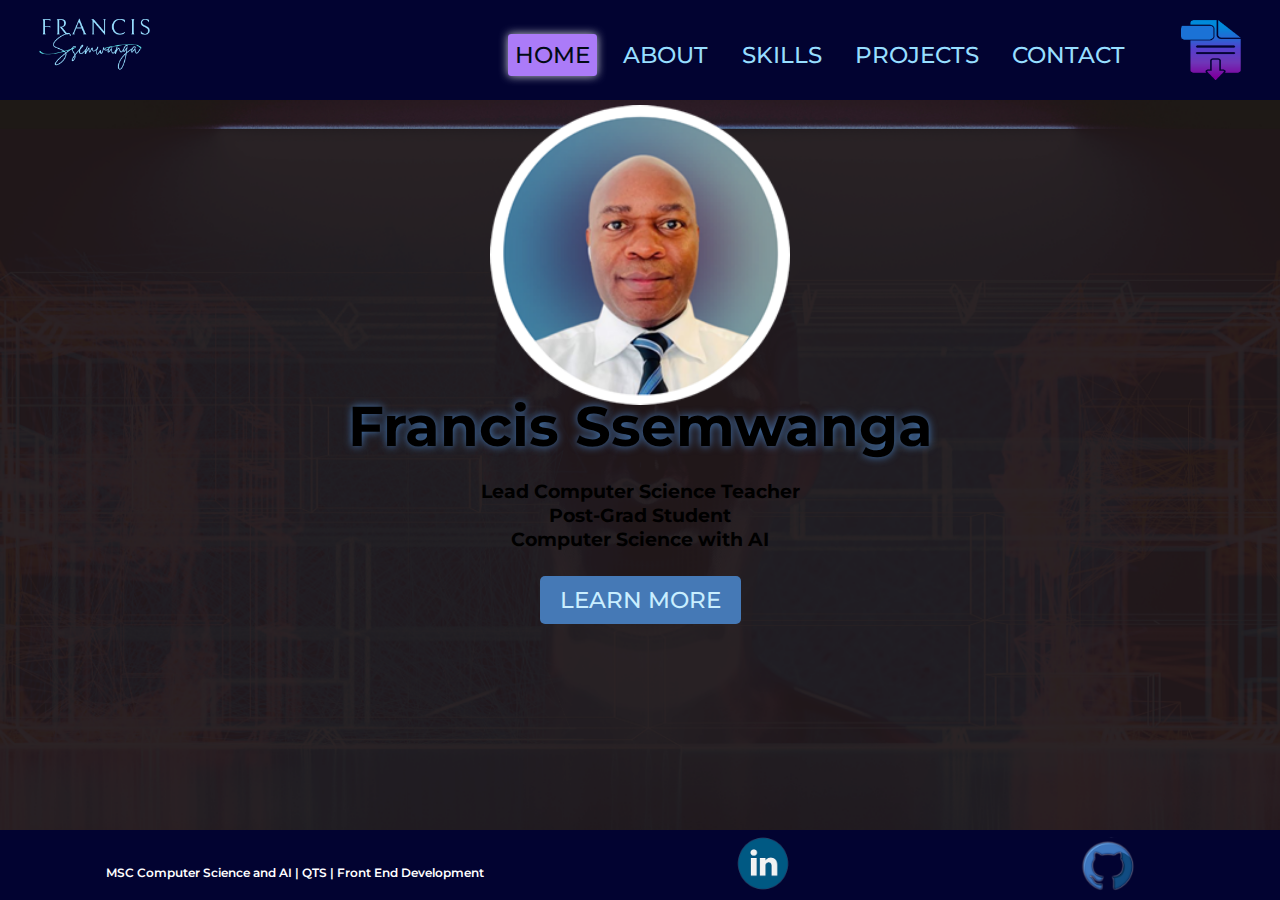
<file: index.html>
<!DOCTYPE html>
<html lang="en">
<head>
    <meta charset="UTF-8">
    <meta http-equiv="X-UA-Compatible" content="IE=edge">
    <meta name="viewport" content="width=device-width, initial-scale=1.0">
    <title>Francis Ssemwanga | Portfolio</title>
    <link rel="stylesheet" href="assets/styles/styles.css">
</head>
    <body>
    <header>
        <div class="logo"><img src="assets/images/name_logo2.png" alt=""></div> 
        <nav class="mainNav" role="navigation" aria-label="main">
        
  
        
         <ul>
                <li><a class ="active" href="index.html">Home</a></li>
                <li><a href="about.html">About</a></li>
                <li><a href="skills.html">Skills</a></li>
                <li><a href="#projects-section">Projects</a></li>
                <li><a href="#contact-section">Contact</a></li>
                <!-- <li><a href="#resume-section">Resume</a></li> -->
                
         </ul>
         <div id ="cvDownload" class="cvDownload" title="Download CV"><img src="assets/images/cvDownload.png" alt="cv download" onclick="downloadPdf()"></div>
        </nav>
        <div class="mobLinks"> 
                <div class="mobileLinks">
                    <nav class="molinks">
                    <ul >
                        <li><a class ="active" href="index.html">Home</a></li>
                        <li><a href="about.html">About</a></li>
                        <li><a href="skills.html">Skills</a></li>
                        <li><a href="#projects-section">Projects</a></li>
                        <li><a href="#contact-section">Contact</a></li>
                    </ul>
                    </nav>
                </div>       
                <div id ="cvDownload" class="cvDownload" title="Download CV"><img src="assets/images/cvDownload.png" alt="cv download" onclick="downloadPdf()"></div>
                <div class="burger"><img  src="assets/images/burger.png" alt="burger icon image"></div>
                </nav>
        </div>
     </header>
        
    <main>
        <section id="intro-section">
            <div id="profilePic">
                <img src="assets/images/fssemwanga_profile.png" alt="image of Francis">
            </div>
           <h1>Francis Ssemwanga</h1>
            <h3>
                Lead Computer Science Teacher <br> Post-Grad Student <br>Computer Science with AI 
            </h3>
            <div class="eport"><a href="about.html">Learn More</a></div>
        </section>
       
    </main>
    <footer>
      <div class="qualifications">MSC Computer Science and AI |  QTS |  Front End Development</div>
      <div class="linkdin" title="Linkedin"><a href="https://www.linkedin.com/in/francis-ssemwanga-897a7112a/"><img src="assets/images/linkedin-icon.png" alt="linkedin icon"></a></div>
      <div class="git" title="Github"><a href="https://github.com/f-ssemwanga"><img src="assets/images/github-icon.png" alt="githum icon"></a></div>
    </footer>
    <script src="assets/scripts/controller.js"></script>
</body>
</html>
</file>
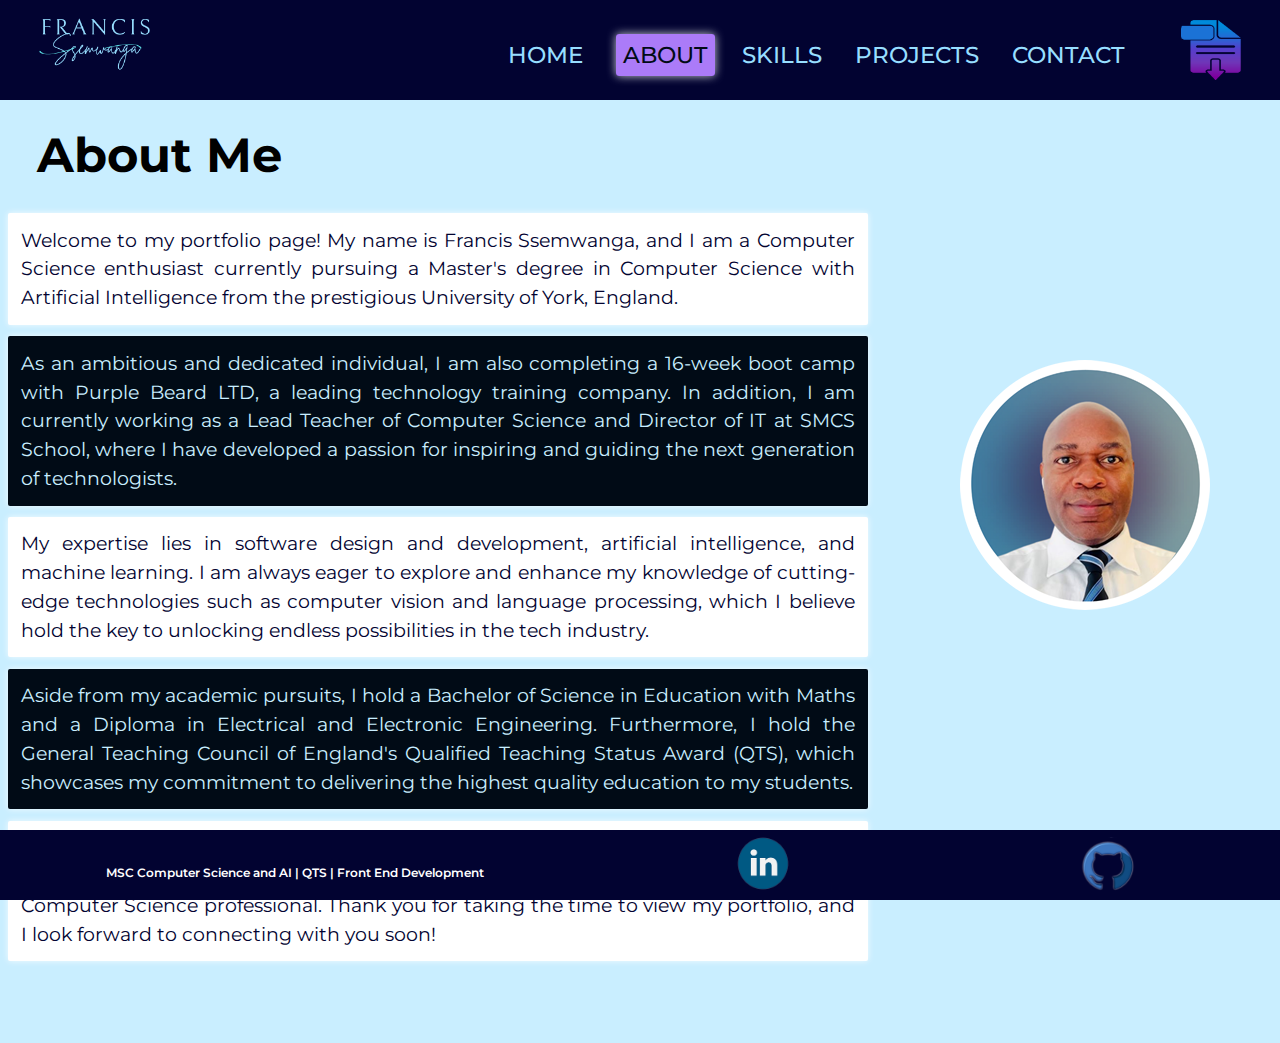
<file: about.html>
<!DOCTYPE html>
<html lang="en">
<head>
    <meta charset="UTF-8">
    <meta http-equiv="X-UA-Compatible" content="IE=edge">
    <meta name="viewport" content="width=device-width, initial-scale=1.0">
    <title>Francis Ssemwanga | Portfolio</title>
    <link rel="stylesheet" href="assets/styles/styles.css">
    <body>
        <header>
            <div class="logo"><img src="assets/images/name_logo2.png" alt=""></div> 
            <nav class="mainNav" role="navigation" aria-label="main">
            
      
            
             <ul>
                    <li><a href="index.html">Home</a></li>
                    <li><a  class ="active" href="about.html">About</a></li>
                    <li><a href="skills.html">Skills</a></li>
                    <li><a href="#projects-section">Projects</a></li>
                    <li><a href="#contact-section">Contact</a></li>
                    <!-- <li><a href="#resume-section">Resume</a></li> -->
                    
             </ul>
             <div id ="cvDownload" class="cvDownload" title="Download CV"><img src="assets/images/cvDownload.png" alt="cv download" onclick="downloadPdf()"></div>
            </nav>
            <div class="mobLinks"> 
                    <div class="mobileLinks">
                        <nav class="molinks">
                        <ul >
                            <li><a class ="active" href="index.html">Home</a></li>
                            <li><a href="about.html">About</a></li>
                            <li><a href="skills.html">Skills</a></li>
                            <li><a href="#projects-section">Projects</a></li>
                            <li><a href="#contact-section">Contact</a></li>
                        </ul>
                        </nav>
                    </div>       
                    <div id ="cvDownload" class="cvDownload" title="Download CV"><img src="assets/images/cvDownload.png" alt="cv download" onclick="downloadPdf()"></div>
                    <div class="burger"><img  src="assets/images/burger.png" alt="burger icon image"></div>
                    </nav>
            </div>
         </header>
        
    <main>
        <section id="about-section">
            <div class="aboutHeading">
                <h2>About Me</h2>
            </div>
           <div class="about-container"> 
            <div class="cards">
                <p>Welcome to my portfolio page! My name is Francis Ssemwanga, and I am a Computer Science enthusiast currently pursuing a Master's degree in Computer Science with Artificial Intelligence from the prestigious University of York, England.</p>
                <p>As an ambitious and dedicated individual, I am also completing a 16-week boot camp with Purple Beard LTD, a leading technology training company. In addition, I am currently working as a Lead Teacher of Computer Science and Director of IT at SMCS School, where I have developed a passion for inspiring and guiding the next generation of technologists.</p>
                <p>My expertise lies in software design and development, artificial intelligence, and machine learning. I am always eager to explore and enhance my knowledge of cutting-edge technologies such as computer vision and language processing, which I believe hold the key to unlocking endless possibilities in the tech industry.</p>
                <p>Aside from my academic pursuits, I hold a Bachelor of Science in Education with Maths and a Diploma in Electrical and Electronic Engineering. Furthermore, I hold the General Teaching Council of England's Qualified Teaching Status Award (QTS), which showcases my commitment to delivering the highest quality education to my students.</p>
                <p>I am confident that my diverse skill set, passion for technology, and drive to succeed make me an excellent candidate for any organisation seeking a talented and dedicated Computer Science professional. Thank you for taking the time to view my portfolio, and I look forward to connecting with you soon!</p>
            </div>
            <div class="aboutPicture">
                <img src="assets/images/fssemwanga_profile.png" alt="image of Francis">
            </div>   
        </div>              
        </section>
       
    </main>
    <footer>
        <div class="qualifications">MSC Computer Science and AI |  QTS |  Front End Development</div>
        <div class="linkdin" title="Linkedin"><a href="https://www.linkedin.com/in/francis-ssemwanga-897a7112a/"><img src="assets/images/linkedin-icon.png" alt="linkedin icon"></a></div>
        <div class="git" title="Github"><a href="https://github.com/f-ssemwanga"><img src="assets/images/github-icon.png" alt="githum icon"></a></div>
      </footer>
      <script src="assets/scripts/controller.js"></script>
</body>
</html>
</file>
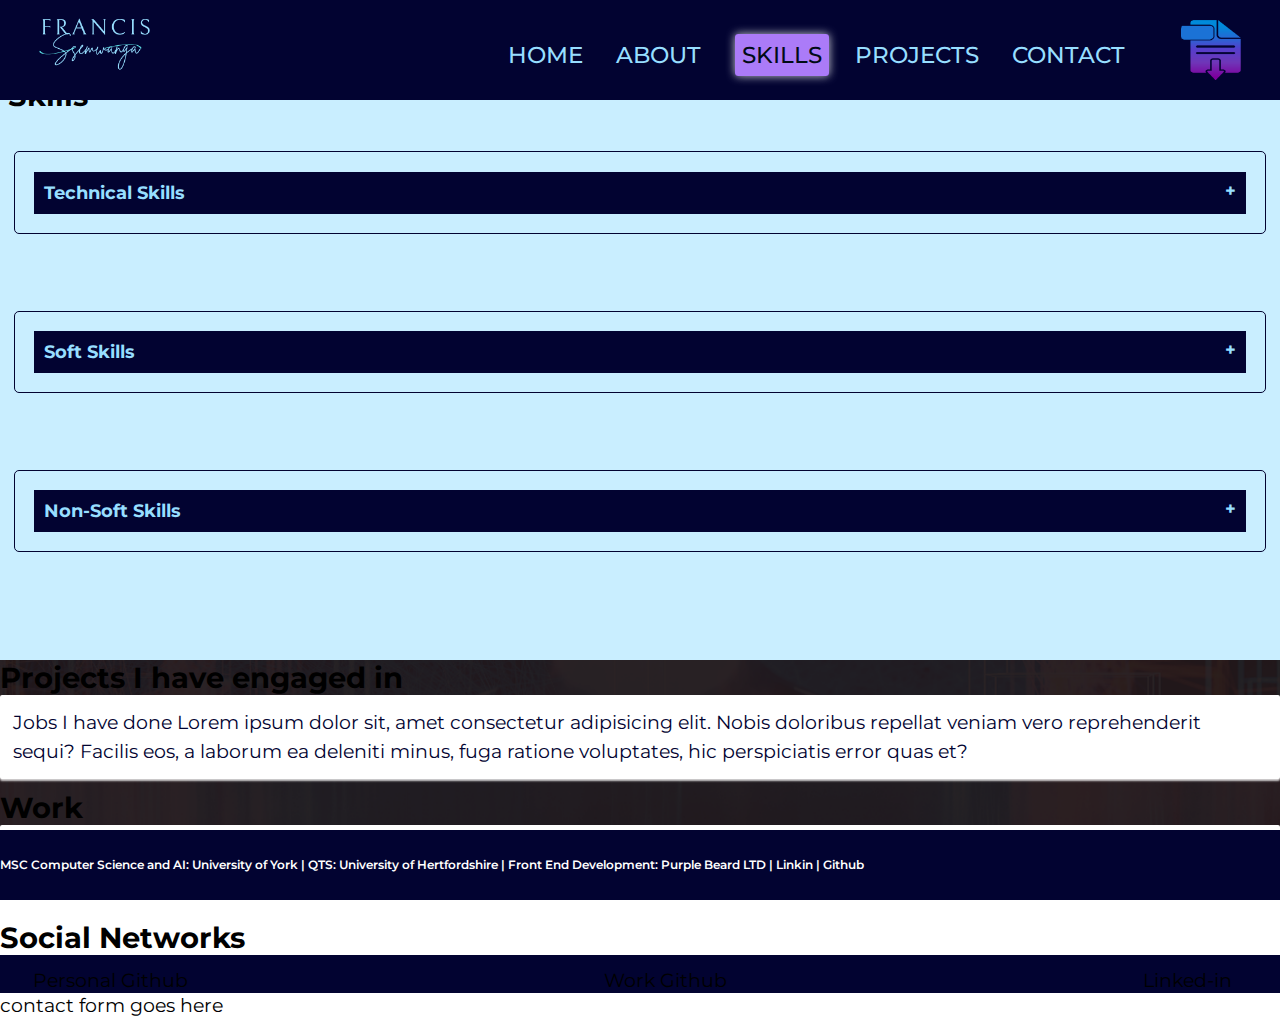
<file: projects.html>
<!DOCTYPE html>
<html lang="en">
<head>
    <meta charset="UTF-8">
    <meta http-equiv="X-UA-Compatible" content="IE=edge">
    <meta name="viewport" content="width=device-width, initial-scale=1.0">
    <title>Francis Ssemwanga | Portfolio</title>
    <link rel="stylesheet" href="assets/styles/styles.css">
    <link rel="stylesheet" href="https://cdnjs.cloudflare.com/ajax/libs/font-awesome/5.15.3/css/all.min.css" integrity="sha512-NzeYsZI8W74iAqlkNy6G9f6Uv2Q4eKwM1J+nFmYavZpE8kfS6iKUH9cz9q3+U6D4Fw08MT24A7/Sa6YKM/d0Ew==" crossorigin="anonymous" referrerpolicy="no-referrer" />

    </head>
    <body>
        <header>
            <div class="logo"><img src="assets/images/name_logo2.png" alt=""></div> 
            <nav class="mainNav" role="navigation" aria-label="main">
            
      
            
             <ul>
                    <li><a href="index.html">Home</a></li>
                    <li><a href="about.html">About</a></li>
                    <li><a  class ="active"href="#skills-section">Skills</a></li>
                    <li><a href="#projects-section">Projects</a></li>
                    <li><a href="#contact-section">Contact</a></li>
                    <!-- <li><a href="#resume-section">Resume</a></li> -->
                    
             </ul>
             <div id ="cvDownload" class="cvDownload" title="Download CV"><img src="assets/images/cvDownload.png" alt="cv download" onclick="downloadPdf()"></div>
            </nav>
            <div class="mobLinks"> 
                    <div class="mobileLinks">
                        <nav class="molinks">
                        <ul >
                            <li><a href="index.html">Home</a></li>
                            <li><a href="about.html">About</a></li>
                            <li><a class ="active" href="skills.html">Skills</a></li>
                            <li><a href="#projects-section">Projects</a></li>
                            <li><a href="#contact-section">Contact</a></li>
                        </ul>
                        </nav>
                    </div>       
                    <div id ="cvDownload" class="cvDownload" title="Download CV"><img src="assets/images/cvDownload.png" alt="cv download" onclick="downloadPdf()"></div>
                    <div class="burger"><img  src="assets/images/burger.png" alt="burger icon image"></div>
                    </nav>
            </div>
         </header>
        
    <main>
        <section id="skills-section">
           <div id="skillsHeading sectionh2"> 
                <h2>Skills</h2>
           </div>
           
            <div class="skill-group">
              <h3>Technical Skills <i class="arrow-icon fas fa-chevron-right"></i></h3>
         
              <ul>
                <li>Programming languages: Python, Java, HTML, CSS, JavaScript</li>
                <li>Tools and technologies: Git, VSCode, Jupyter notebooks, Google colab, SQLite, SQL</li>
                <li>Python modules: pandas, numpy, matplot lib, pygame, pyQt5, TensorFlow</li>
                <li>Graphics editing software: Adobe Fireworks, Adobe InDesign</li>
              </ul>
            </div>
            <div class="skill-group">
              <h3>Soft Skills <i class="arrow-icon fas fa-chevron-right"></i></h3>
           
              <ul>
                <li>Problem-solving: Able to identify and analyse complex problems and develop effective solutions.</li>
                <li>Analytical thinking: Skilled in breaking down complex problems into smaller components and analyzing each component to find potential solutions.</li>
                <li>Time management: Able to prioritize tasks, meet deadlines, and efficiently use time to balance academic studies, work, and a boot camp.</li>
                <li>Attention to detail: Keen eye for catching small errors or bugs, and ensuring code accuracy and efficiency.</li>
                <li>Adaptability: Willingness to learn and adapt to new tools, technologies, and languages.</li>
                <li>Communication: Effective communication of complex technical information to a variety of audiences, including students, colleagues, and stakeholders.</li>
                <li>Creativity: Skilled in graphics editing and video editing, indicating a strong creative skill set that can be applied to other areas of work.</li>
              </ul>
            </div>
            <div class="skill-group">
              <h3>Non-Soft Skills <i class="arrow-icon fas fa-chevron-right"></i></h3>
              
              <ul>
                <li>Presenting: Able to deliver engaging and informative presentations to a variety of audiences.</li>
                <li>Training: Skilled in providing effective training to colleagues and students.</li>
                <li>Leadership: Ability to lead teams and projects towards success.</li>
                <li>Teamwork: Experienced in collaborating with team members to achieve shared goals.</li>
              </ul>
            </div>
        </section>
        
        <section id="projects-section">
            <h2>Projects I have engaged in </h2>
            <p>Jobs I have done
                Lorem ipsum dolor sit, amet consectetur adipisicing elit. Nobis doloribus repellat veniam vero reprehenderit sequi? Facilis eos, a laborum ea deleniti minus, fuga ratione voluptates, hic perspiciatis error quas et?
            </p>
        </section>
        <section id="resume-section">
            <h2>Work</h2>
            <p>Jobs I have done
                Lorem ipsum dolor sit, amet consectetur adipisicing elit. Nobis doloribus repellat veniam vero reprehenderit sequi? Facilis eos, a laborum ea deleniti minus, fuga ratione voluptates, hic perspiciatis error quas et?
            </p>
        </section>


        <section id="social_contact-section">
            <h2>Social Networks</h2>
            <nav role="navigation" aria-label="social navigation">
                <ul>
                    <li><a href="#"></a>Personal Github</li>
                    <li><a href="#"></a>Work Github</li>
                    <li><a href="#"></a>Linked-in</li>
                </ul>
            </nav>
            contact form goes here
        </section>
    </main>
    <footer>
        MSC Computer Science and AI: University of York | QTS: University of Hertfordshire | Front End Development: Purple Beard LTD | Linkin | Github</a>
    </footer>
    <script src="assets/scripts/controller.js"></script>
</body>
</html>
</file>
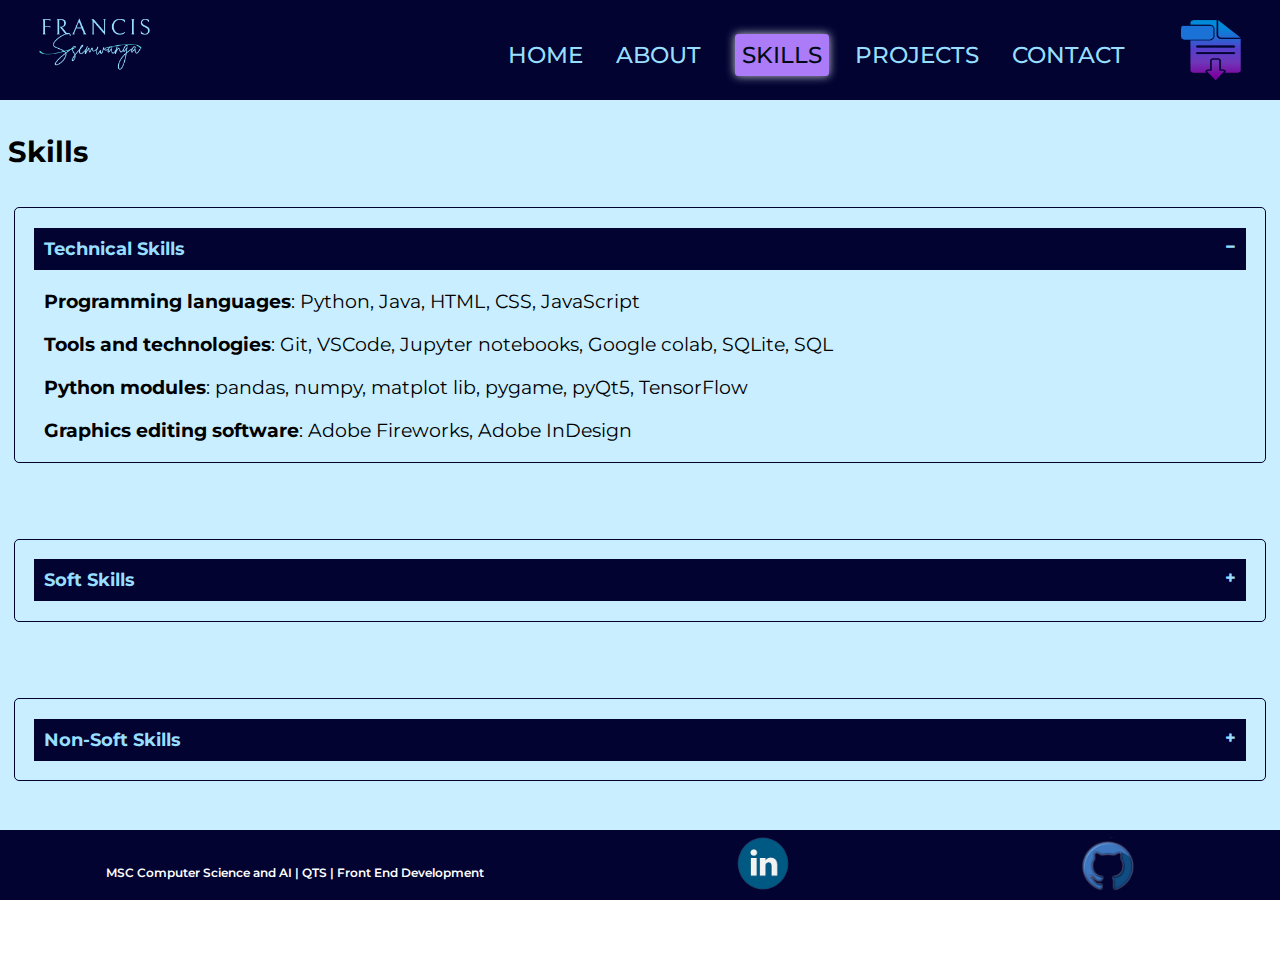
<file: skills.html>
<!DOCTYPE html>
<html lang="en">
<head>
    <meta charset="UTF-8">
    <meta http-equiv="X-UA-Compatible" content="IE=edge">
    <meta name="viewport" content="width=device-width, initial-scale=1.0">
    <title>Francis Ssemwanga | Portfolio</title>
    <link rel="stylesheet" href="assets/styles/styles.css">
    <!-- <link rel="stylesheet" href="https://cdnjs.cloudflare.com/ajax/libs/font-awesome/5.15.3/css/all.min.css" integrity="sha512-NzeYsZI8W74iAqlkNy6G9f6Uv2Q4eKwM1J+nFmYavZpE8kfS6iKUH9cz9q3+U6D4Fw08MT24A7/Sa6YKM/d0Ew==" crossorigin="anonymous" referrerpolicy="no-referrer" /> -->

    </head>
    <body>
        <header>
            <div class="logo"><img src="assets/images/name_logo2.png" alt=""></div> 
            <nav class="mainNav" role="navigation" aria-label="main">
            
      
            
             <ul>
                    <li><a href="index.html">Home</a></li>
                    <li><a href="about.html">About</a></li>
                    <li><a  class ="active"href="#skills.html">Skills</a></li>
                    <li><a href="#projects-section">Projects</a></li>
                    <li><a href="#contact-section">Contact</a></li>
                    <!-- <li><a href="#resume-section">Resume</a></li> -->
                    
             </ul>
             <div id ="cvDownload" class="cvDownload" title="Download CV"><img src="assets/images/cvDownload.png" alt="cv download" onclick="downloadPdf()"></div>
            </nav>
            <div class="mobLinks"> 
                    <div class="mobileLinks">
                        <nav class="molinks">
                        <ul >
                            <li><a href="index.html">Home</a></li>
                            <li><a href="about.html">About</a></li>
                            <li><a class ="active" href="skills.html">Skills</a></li>
                            <li><a href="#projects-section">Projects</a></li>
                            <li><a href="#contact-section">Contact</a></li>
                        </ul>
                        </nav>
                    </div>       
                    <div id ="cvDownload" class="cvDownload" title="Download CV"><img src="assets/images/cvDownload.png" alt="cv download" onclick="downloadPdf()"></div>
                    <div class="burger"><img  src="assets/images/burger.png" alt="burger icon image"></div>
                    </nav>
            </div>
         </header>
        
    <main>
        <section id="skills-section">
           <div id="skillsHeading"> 
                <h2>Skills</h2>
           </div>
           
            <div class="skill-group active">
              <h3>Technical Skills </h3>
         
              <ul>
                <li><span class="subhead">Programming languages</span>: Python, Java, HTML, CSS, JavaScript</li>
                <li><span class="subhead">Tools and technologies</span>: Git, VSCode, Jupyter notebooks, Google colab, SQLite, SQL</li>
                <li><span class="subhead">Python modules</span>: pandas, numpy, matplot lib, pygame, pyQt5, TensorFlow</li>
                <li><span class="subhead">Graphics editing software</span>: Adobe Fireworks, Adobe InDesign</li>
              </ul>
            </div>
            <div class="skill-group">
              <h3>Soft Skills</h3>
           
              <ul>
                <li><span class="subhead">Problem-solving</span>: Able to identify and analyse complex problems and develop effective solutions.</li>
                <li><span class="subhead">Analytical thinking</span>: Skilled in breaking down complex problems into smaller components and analyzing each component to find potential solutions.</li>
                <li><span class="subhead">Time management</span>: Able to prioritize tasks, meet deadlines, and efficiently use time to balance academic studies, work, and a boot camp.</li>
                <li><span class="subhead">Attention to detail</span>: Keen eye for catching small errors or bugs, and ensuring code accuracy and efficiency.</li>
                <li><span class="subhead">Adaptability</span>: Willingness to learn and adapt to new tools, technologies, and languages.</li>
                <li><span class="subhead">Communication</span>: Effective communication of complex technical information to a variety of audiences, including students, colleagues, and stakeholders.</li>
                <li><span class="subhead">Creativity</span>: Skilled in graphics editing and video editing, indicating a strong creative skill set that can be applied to other areas of work.</li>
              </ul>
            </div>
            <div class="skill-group">
              <h3>Non-Soft Skills </h3>
              
              <ul>
                <li><span class="subhead">Presenting</span>: Able to deliver engaging and informative presentations to a variety of audiences.</li>
                <li><span class="subhead">Training</span>: Skilled in providing effective training to colleagues and students.</li>
                <li><span class="subhead">Leadership</span>: Ability to lead teams and projects towards success.</li>
                <li><span class="subhead">Teamwork</span>: Experienced in collaborating with team members to achieve shared goals.</li>
              </ul>
            </div>
        </section>
           
    </main>
    <footer>
        <div class="qualifications">MSC Computer Science and AI |  QTS |  Front End Development</div>
        <div class="linkdin" title="Linkedin"><a href="https://www.linkedin.com/in/francis-ssemwanga-897a7112a/"><img src="assets/images/linkedin-icon.png" alt="linkedin icon"></a></div>
        <div class="git" title="Github"><a href="https://github.com/f-ssemwanga"><img src="assets/images/github-icon.png" alt="githum icon"></a></div>
      </footer>
    <script src="assets/scripts/controller.js"></script>
</body>
</html>
</file>
<file: assets/styles/styles.css>
@import url('https://fonts.googleapis.com/css2?family=Montserrat:wght@300;400;500;700&display=swap');
:root{
    font-size: 16;
    --sizeSm:1.2rem;
    --sizeMd:calc(var(--sizeSm)*1.5);
    --sizeLg:calc(var(--sizeMd)*1.5);
    --sizeXl:calc(var(--sizeLg)*1.5);
    --colorPurple:#ab7bf8;
    --colorLighter:#C9EEFF;
    --colorLight:#4579B6;
    --colorDBlue:#97DEFF;
    --colorFooter:#97DEFF;
    --colorVDark:#010b16;
    --colorVDeep:#020331;
    --colorfooter2:#4a254d;
}
/* remove browser defaults */
*{
    margin:0;
    padding:0;
    text-decoration: none;
    list-style:none;
    box-sizing: border-box;
    
   
}

body{
    background: url(../images/bg_102.png);
    background-repeat:no-repeat;
    background-size: cover;
    background-attachment: fixed;
    background-position: center center;
    height:100vh;
    font-family: 'Montserrat', sans-serif;
    font-size: var(--sizeSm);
    font-weight: 400;
    color:var(--color); 
   
  
   }
header{
    position:fixed;
    top:0;
    left:0;
    width:100%; 
    z-index: 999; 
    background-color: var(--colorVDeep);
    
}

footer{
    position:fixed;
    bottom:0;
    /* margin-top: 5px; */
    left:0;
    width:100%;
    height:100px;
    background-color: var(--colorVDeep);
    font-size: 0.6em;
    color:white;
    font-weight: 600;
    display: flex;
    justify-content:center;
    flex-wrap: wrap;
   

  
}
footer img{
    transform: scale(0.4);
}
.qualifications{
  
    margin: 0 auto;
    padding-top:1rem;
   
}
.linkdin, .git{
    display: flex;
    align-items: center;
    margin:0 auto;
    height:70%;



}
.linkdin img:hover , .git img:hover{
     box-shadow: 0px 5px 10px 0px rgba(245, 12, 229, 0.9); 
     transform: scale(0.45); 
     transition: 1s ease-in-out;
      border-radius: 5px; 
      cursor:pointer;  
}

.burger, .cvDownload{
display: flex;
flex-direction: column;
justify-content: center;

}
.cvDownload{
    display: flex;
}
.cvDownload img{
    transform: scale(0.6);
    cursor: pointer;
}
.cvDownload img:hover{
    box-shadow: 0px 5px 10px 0px rgba(245, 12, 229, 0.9);
    transform: scale(0.7);
     transition: 2s;
     border-radius: 5px;
     cursor:pointer;
}
/* .burger img{
    transition: all 0.3s ease-in-out;
} */
.burger img:hover{
    box-shadow: 0px 0px 50px 0px rgba(245, 12, 229, 0.5);
    /* box-shadow: 10px 5px 5px rgba(0, 0, 0, 0.2); add a shadow effect */
     /* transform: scale(0.95);
     border-radius: 5px; */
     cursor:pointer;
}

.mainNav{
    display:none
}
nav {
    /* display: flex; */
   /* justify-content: flex-end; */
    background-color: var(--colorVDeep);
    /* height: 120px; */
    /* width: 100%; */
}
.logo{
    position:fixed;
    top:1px;
    left:2px;
    width:20%;
    z-index: 998; 
    
    /* background-color: var(--colorVDeep); */
    
   
  
}
.logo img{
    transform: scale(0.6);
    
}


nav ul{
    display: flex;
    justify-content: space-between;
    padding-right: var(--sizeMd);
    padding-top:100px;
}
 
nav ul li a{
    color:var(--colorVDeep);
    /* font-size: 0.8em; */
    border-radius: 3px;
    padding:7px;
    /* margin-left: 2px; */
    font-weight: 500;
    text-transform: uppercase;
    transition:all 0.5s; 
}

.mainNav a.active {
    background:var(--colorPurple); 
    color:var(--colorVDark);
    box-shadow: 0px 0px 10px 0px rgba(255, 255, 255, 0.8);
     transition: 0.5s; 
    margin-left: 7px;
}
.mainNav a:hover {
    background:var(--colorPurple); 
    /* color:var(--colorVDark); */
    box-shadow: 0px 0px 10px 0px rgba(255, 255, 255, 0.8);
     transition: 0.5s; 
    margin-left: 7px;
}

.mobLinks{
    display: flex; 
    justify-content: flex-end;
    
}
.molinks a{
    color:var(--colorVDeep);
    border-radius: 3px;
    font-weight: 500;
    text-transform: uppercase;
    transition:all 0.5s; 
    font-size: 0.6em;
}
.mobileLinks.show{
    display: flex;
    align-items: center;
    max-width: 300px;

  
}
.molinks ul{
    
    display: flex;
    margin-bottom:10px;
    margin-left:1em


}
.molinks ul li{
    padding-left:0.5rem;
   
    
}
.mobileLinks{
    display:none;
} 


.molinks a.active {
    background:var(--colorPurple); 
    color:var(--colorVDark);
    box-shadow: 0px 0px 2px 0px rgba(255, 255, 255, 0.8);
     transition: 0.5s; 
    
}

.molinks a:hover{
    background:var(--colorPurple); 
     color:var(--colorVDark); 
     box-shadow: 0px 0px 10px 0px rgba(255, 255, 255, 0.8); 
     transition: 0.5s; 
   
}

section{
    
    /* height: calc(100vh-100px); */
    /* padding-top: 10px; */
    display:flex;
     /* margin-bottom: 20px; */
    flex-direction: column;
}
#intro-section, #about-section{
    display: flex;
    flex-direction: column;
    align-items: center;
    /* background-color: #010210; */
   
   
}
#intro-section h3{
    margin-top:1em;
    font-size: var(--sizeSm);
    text-align: center;
}
#intro-section h1{
   
    font-size: var(--sizeLg);
    text-align: center;
    text-shadow: 0px 0px 8px var(--colorLight);
}
#profilePic{
    margin-top:130px;
    display:flex;
}
#profilePic img{
    transform:scale(0.8)

}
.aboutHeading, #skillsHeading h2{
    padding-top: 3.5rem;
}
#about-section, #skills-section {
    padding:0.5rem;
    text-align: justify;
    background: var(--colorLighter);
    /* background-image: none; */
    font-size: 1em;
    margin-top:70px;
padding-bottom:70px;
  
}
section p{
    margin-bottom:0.6em;
    line-height: 1.5;
    display:flex;
    padding:0.8rem;
    border-radius: 2px;
    box-shadow: 0px 2px 2px 0px rgba(255, 255, 255, 0.8);

}
section p:nth-of-type(1n) {
    background-color: white;
    color:var(--colorVDeep);
  }
section p:nth-of-type(2n) {
    background-color: var(--colorVDark);
    color: var(--colorLighter);
  }

.eport {
    margin-bottom:5px;
    margin-top: 5px;
     font-size:1.2em;
   
    padding: 30px;   
    font-weight: 500;
    border-radius: 5px;
     
}
.eport a{
    padding:10px 20px;
    border-radius: 5px;
    text-transform:uppercase;
    font-weight: 500;
    color:var(--colorLighter);
    background-color:var(--colorLight);
    transition: 0.5s;
    /* margin-left: 0px; */
  
}
.eport a:hover{
background:var(--colorPurple);
    color:var(--colorVDark);
    box-shadow: 5px 5px 5px 0px rgba(240, 182, 245, 0.5);
    transition: 1s ease-out; 
} 
.aboutPicture{
    display:none;
}
/*--------------------------------------- Skills page---------------------------*/

.skill-group{
    border:1px solid var(--colorVDeep);
    /* margin-bottom:2em;
    margin-left:0.3em; */
    margin:2em 0.3em;
    overflow: hidden;
    border-radius: 5px;
    padding:1em;
}
.skill-group li span.subhead{
    font-weight: bold;
}
.skill-group h3{
    background-color: var(--colorVDeep);
    color:var(--colorDBlue);
    margin:0;
    padding:10px;
    font-size:18px;
    cursor:pointer;
}
/* add a pseudo elelent to the right of h3 */
.skill-group h3::after{
    content: "\002B";
    display: inline-block;
     margin-left: 10px;
    transform: translateY(-2px);  /* vertically center the + h3 */
}
.skill-group h3 {
    display: flex;
    justify-content: space-between;
    align-items: left;
  }
  .skill-group.active h3::after {
    content: "\2212";
  }
  .skill-group ul {
    margin: 0;
    padding: 0 10px;
    display: none;
    list-style: none;
  }
  .skill-group.active ul {
    display: block;
 
  }
.skill-group.active ul li{
padding-top:1em;
}
 /* Desktop Override */
 @media only screen and (min-width: 901px) {
    body{
        max-width: 100vw;
    }
    #intro-section h1{
        margin-top:10px;
        font-size: 3.5rem;
        text-align: center;
        text-shadow: 0px 0px 8px var(--colorLight);
    }
    label.logo{
        font-size: 30px;
        font-weight: 700;
    
    }
    
    nav{
        width: 100%;
        padding-right: var(--sizeSm);
        
    }
    nav ul{
        display: flex;
        flex-direction: row;
      justify-content:space-between;
      align-items: center;
      padding-right: var(--sizeMd);
      padding-top:10px;
    }
  
    .mainNav{
        display: flex;
        justify-content: flex-end;
      }
      
    .mobLinks{
        display:none;
    }
    nav ul li{
        padding-left: var(--sizeSm);
        
    }

    nav ul li a{
        color:var(--colorFooter);
        border-radius: 3px;
        padding:7px;
        text-transform: uppercase;
        font-size: 1.2em;
        transition:box-shadow 0.3s ease-out;
        
    }
    #profilePic img{
        transform: scale(1.2);
        
    }
    #profilePic{
        margin-bottom:2px;
    }
    nav ul li a:hover{
        box-shadow: 0px 0px 10px 0px rgba(255, 255, 255, 0.8);
    }
   
    .burger{
        display:none;
    }
  #about-section{
    display: flex;
    flex-wrap: wrap;
    justify-content: space-between;
  }
.aboutHeading{
    font-size: 2rem;
  padding:var(--sizeMd);
  text-align: left;
  width: 100%;
  }
  .about-container {
    display: flex;
    flex: 0 1 100%;
    flex-wrap: wrap;
  }
  #profilePic{
    flex:0 1 22%;
  }
  .aboutPicture{
    position:fixed;
    left:75%;
    top:40%;
    display:block;
}
  .cards{
    flex:0 1 68%;
    margin-right:8%;
    
  }
  .cards p{
    border-radius: 2px;
    line-height: 1.8rem;
    box-shadow: 0px 0px 6px 0px rgba(255, 255, 255, 0.8);
    margin-bottom: 1.3%;

  }
  profilePic img{
    max-width: 100%;
    height:auto;
  }
  footer{
    position:fixed;
    bottom:0;
    /* margin-top: 5px; */
    left:0;
    width:100%;
    height:70px;
    background-color: var(--colorVDeep);
    font-size: 0.6em;
    color:white;
    font-weight: 600;
    display: flex;
    flex-direction: column;
    justify-content:center;
   }
   .aboutHeading h2{
    padding-top: 1.2rem;
   }

 }
</file>
